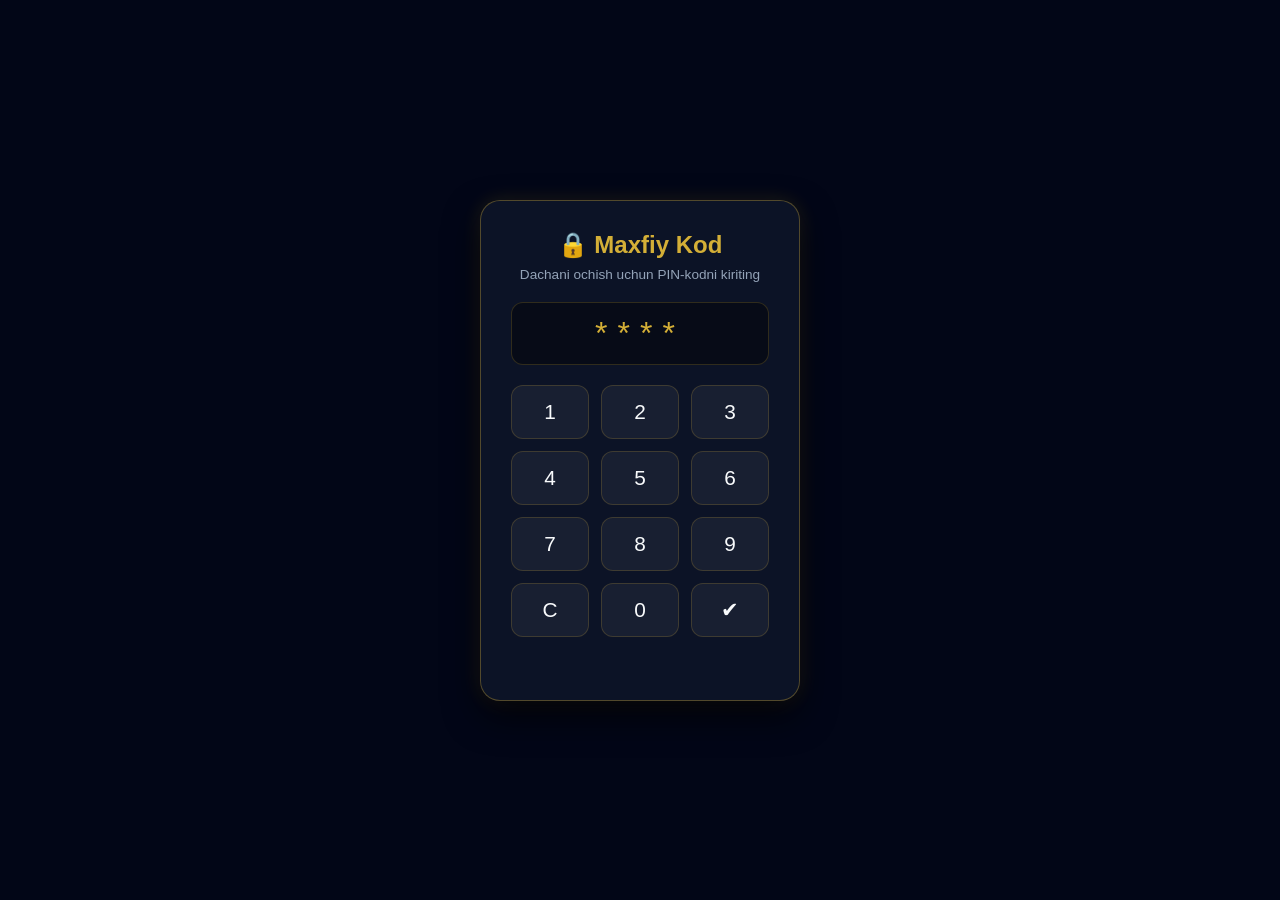
<file: index.html>
<!DOCTYPE html>
<html lang="uz">
<head>
    <meta charset="UTF-8">
    <meta name="viewport" content="width=device-width, initial-scale=1.0">
    <title>100 Things About You - Cinematic Animation</title>
    <!-- CSS faylini ulaish -->
    <link rel="stylesheet" href="style.css">
</head>
<body>

    <!-- Parol Ekran (Lock Screen) -->
    <div class="lock-screen" id="lockScreen">
        <div class="lock-card">
            <h2>🔒 Maxfiy Kod</h2>
            <p>Dachani ochish uchun PIN-kodni kiriting </p>
            <div class="pin-display" id="pinDisplay">****</div>
            <div class="keypad">
                <button onclick="pressNum('1')">1</button>
                <button onclick="pressNum('2')">2</button>
                <button onclick="pressNum('3')">3</button>
                <button onclick="pressNum('4')">4</button>
                <button onclick="pressNum('5')">5</button>
                <button onclick="pressNum('6')">6</button>
                <button onclick="pressNum('7')">7</button>
                <button onclick="pressNum('8')">8</button>
                <button onclick="pressNum('9')">9</button>
                <button onclick="clearPin()">C</button>
                <button onclick="pressNum('0')">0</button>
                <button onclick="submitPin()">✔</button>
            </div>
            <div class="error-msg" id="errorMsg"></div>
        </div>
    </div>

    <!-- Orqa fondagi harakatlanuvchi matnlar -->
    <div class="bg-text-container">
        <div class="bg-row">Siz ajoyibsiz • Samimiy va mehribon • Tabassumingiz go'zal • Yoringiz bo'lish baxt • Har doim ilhomlantirasiz • </div>
        <div class="bg-row">Qalbingiz toza • Siz bilan suhbat maroqli • Kuchli va sabrli • Barchaga namuna • Orzularingizga erishing • </div>
        <div class="bg-row">Dunyo siz bilan go'zal • Dunyodagi eng yaxshi inson • Ozoda va tartibli • Nur sochib turasiz • </div>
    </div>

    <!-- Asosiy animatsiya kartasi -->
    <div class="main-card" id="mainCard">
        <div class="number-badge" id="counter">1 / 100</div>
        <div class="statement" id="statement">Yuklanmoqda...</div>
        <div class="pause-indicator" id="pauseIndicator">PAUZA ⏸</div>
        <div class="progress-bar-container">
            <div class="progress-bar" id="progress"></div>
        </div>
    </div>

    <!-- JavaScript faylini ulash -->
    <script src="script.js"></script>
</body>
</html>
</file>
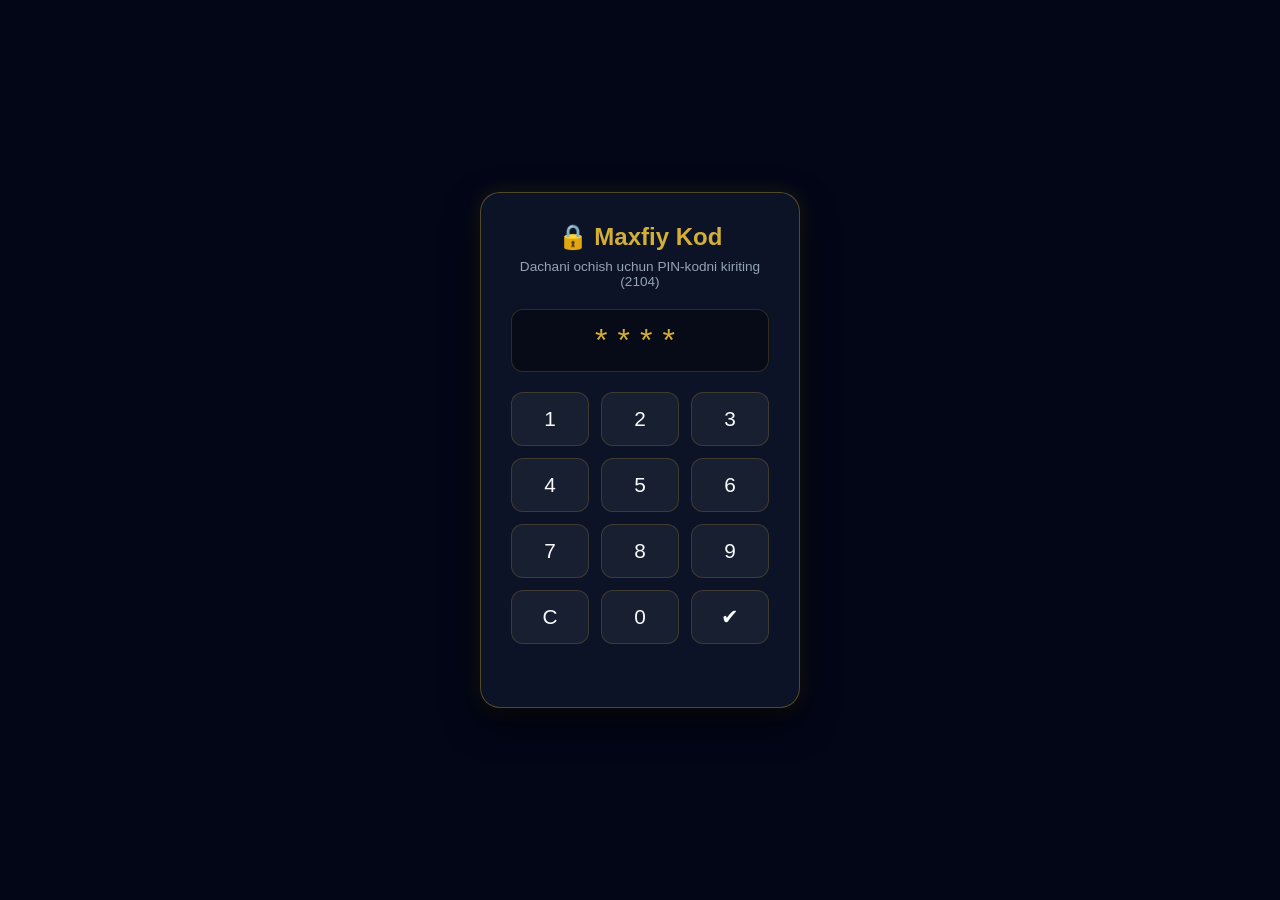
<file: cinematic_100_uzbek_statements.html>
<!DOCTYPE html>
<html lang="uz">
<head>
    <meta charset="UTF-8">
    <meta name="viewport" content="width=device-width, initial-scale=1.0">
    <title>100 Things About You - Cinematic Animation</title>
    <!-- CSS faylini ulaish -->
    <link rel="stylesheet" href="style.css">
</head>
<body>

    <!-- Parol Ekran (Lock Screen) -->
    <div class="lock-screen" id="lockScreen">
        <div class="lock-card">
            <h2>🔒 Maxfiy Kod</h2>
            <p>Dachani ochish uchun PIN-kodni kiriting (2104)</p>
            <div class="pin-display" id="pinDisplay">****</div>
            <div class="keypad">
                <button onclick="pressNum('1')">1</button>
                <button onclick="pressNum('2')">2</button>
                <button onclick="pressNum('3')">3</button>
                <button onclick="pressNum('4')">4</button>
                <button onclick="pressNum('5')">5</button>
                <button onclick="pressNum('6')">6</button>
                <button onclick="pressNum('7')">7</button>
                <button onclick="pressNum('8')">8</button>
                <button onclick="pressNum('9')">9</button>
                <button onclick="clearPin()">C</button>
                <button onclick="pressNum('0')">0</button>
                <button onclick="submitPin()">✔</button>
            </div>
            <div class="error-msg" id="errorMsg"></div>
        </div>
    </div>

    <!-- Orqa fondagi harakatlanuvchi matnlar -->
    <div class="bg-text-container">
        <div class="bg-row">Siz ajoyibsiz • Samimiy va mehribon • Tabassumingiz go'zal • Yoringiz bo'lish baxt • Har doim ilhomlantirasiz • </div>
        <div class="bg-row">Qalbingiz toza • Siz bilan suhbat maroqli • Kuchli va sabrli • Barchaga namuna • Orzularingizga erishing • </div>
        <div class="bg-row">Dunyo siz bilan go'zal • Dunyodagi eng yaxshi inson • Ozoda va tartibli • Nur sochib turasiz • </div>
    </div>

    <!-- Asosiy animatsiya kartasi -->
    <div class="main-card" id="mainCard">
        <div class="number-badge" id="counter">1 / 100</div>
        <div class="statement" id="statement">Yuklanmoqda...</div>
        <div class="pause-indicator" id="pauseIndicator">PAUZA ⏸</div>
        <div class="progress-bar-container">
            <div class="progress-bar" id="progress"></div>
        </div>
    </div>

    <!-- JavaScript faylini ulash -->
    <script src="script.js"></script>
</body>
</html>
</file>
<file: style.css>
* {
    margin: 0;
    padding: 0;
    box-sizing: border-box;
}

body {
    background: radial-gradient(circle at center, #0f172a 0%, #020617 100%);
    color: #f8fafc;
    font-family: 'Segoe UI', Tahoma, Geneva, Verdana, sans-serif;
    height: 100vh;
    display: flex;
    flex-direction: column;
    justify-content: center;
    align-items: center;
    overflow: hidden;
    position: relative;
    user-select: none;
}

/* --- LOCK SCREEN (PAROL OYNASI) --- */
.lock-screen {
    position: fixed;
    top: 0;
    left: 0;
    width: 100%;
    height: 100%;
    background: #020617;
    z-index: 100;
    display: flex;
    justify-content: center;
    align-items: center;
    transition: opacity 0.5s ease;
}

.lock-card {
    background: rgba(15, 23, 42, 0.85);
    border: 1px solid rgba(212, 175, 55, 0.35);
    backdrop-filter: blur(15px);
    padding: 30px;
    border-radius: 20px;
    text-align: center;
    box-shadow: 0 15px 35px rgba(0, 0, 0, 0.7), 0 0 20px rgba(212, 175, 55, 0.15);
    width: 320px;
}

.lock-card h2 {
    color: #d4af37;
    margin-bottom: 8px;
    font-size: 1.5rem;
}

.lock-card p {
    font-size: 0.85rem;
    color: #94a3b8;
    margin-bottom: 20px;
}

.pin-display {
    font-size: 2rem;
    letter-spacing: 10px;
    color: #d4af37;
    background: rgba(0, 0, 0, 0.4);
    padding: 12px;
    border-radius: 12px;
    margin-bottom: 20px;
    border: 1px solid rgba(212, 175, 55, 0.2);
    min-height: 55px;
    display: flex;
    align-items: center;
    justify-content: center;
}

.keypad {
    display: grid;
    grid-template-columns: repeat(3, 1fr);
    gap: 12px;
}

.keypad button {
    background: rgba(255, 255, 255, 0.05);
    border: 1px solid rgba(212, 175, 55, 0.2);
    color: #f8fafc;
    font-size: 1.3rem;
    padding: 14px 0;
    border-radius: 12px;
    cursor: pointer;
    transition: all 0.2s ease;
}

.keypad button:hover {
    background: #d4af37;
    color: #020617;
    box-shadow: 0 0 12px rgba(212, 175, 55, 0.4);
}

.error-msg {
    color: #ef4444;
    font-size: 0.85rem;
    margin-top: 15px;
    min-height: 18px;
}

/* Noto'g'ri kod kiritilgandagi titrash animatsiyasi */
.shake {
    animation: shake 0.4s ease-in-out;
}

@keyframes shake {
    0%, 100% { transform: translateX(0); }
    20%, 60% { transform: translateX(-10px); }
    40%, 80% { transform: translateX(10px); }
}

/* --- ASOSIY SAHIFA VA HARAKATLANUVCHI FON --- */
.bg-text-container {
    position: absolute;
    width: 100%;
    height: 100%;
    overflow: hidden;
    opacity: 0.06;
    pointer-events: none;
    display: flex;
    flex-direction: column;
    justify-content: space-around;
}

.bg-row {
    white-space: nowrap;
    font-size: 1.6rem;
    color: #cbd5e1;
    font-weight: 300;
    animation: scroll 30s linear infinite;
}

.bg-row:nth-child(even) {
    animation-direction: reverse;
}

@keyframes scroll {
    0% { transform: translateX(0); }
    100% { transform: translateX(-50%); }
}

/* --- ASOSIY MATN KARTASI --- */
.main-card {
    position: relative;
    z-index: 10;
    text-align: center;
    padding: 50px 40px;
    max-width: 750px;
    width: 90%;
    background: rgba(15, 23, 42, 0.65);
    border: 1px solid rgba(212, 175, 55, 0.25);
    backdrop-filter: blur(12px);
    border-radius: 24px;
    box-shadow: 0 15px 50px rgba(0, 0, 0, 0.6), 0 0 25px rgba(212, 175, 55, 0.1);
    opacity: 0;
    transform: scale(0.95);
    transition: opacity 0.8s ease, transform 0.8s ease;
    cursor: pointer;
}

.main-card.visible {
    opacity: 1;
    transform: scale(1);
}

.number-badge {
    font-size: 1.1rem;
    color: #d4af37;
    text-transform: uppercase;
    letter-spacing: 3px;
    margin-bottom: 25px;
    font-weight: 600;
}

.statement {
    font-size: 2.1rem;
    line-height: 1.5;
    min-height: 130px;
    display: flex;
    align-items: center;
    justify-content: center;
    color: #f1f5f9;
    transition: opacity 0.3s ease, transform 0.3s ease;
}

.statement span {
    color: #d4af37;
    font-weight: bold;
    text-shadow: 0 0 12px rgba(212, 175, 55, 0.4);
    margin: 0 6px;
}

/* Pause Ko'rsatkichi */
.pause-indicator {
    position: absolute;
    top: 20px;
    right: 25px;
    background: rgba(239, 68, 68, 0.2);
    border: 1px solid #ef4444;
    color: #ef4444;
    padding: 4px 12px;
    font-size: 0.75rem;
    border-radius: 6px;
    letter-spacing: 1px;
    opacity: 0;
    transition: opacity 0.3s;
    font-weight: bold;
}

.pause-indicator.show {
    opacity: 1;
}

/* Progress Bar */
.progress-bar-container {
    width: 100%;
    height: 5px;
    background: rgba(255, 255, 255, 0.1);
    border-radius: 3px;
    margin-top: 35px;
    overflow: hidden;
}

.progress-bar {
    height: 100%;
    width: 0%;
    background: linear-gradient(90deg, #d4af37, #fef08a);
    transition: width 0.3s ease;
}

.fade-out {
    opacity: 0;
    transform: scale(0.96);
}

.fade-in {
    opacity: 1;
    transform: scale(1);
}
</file>
